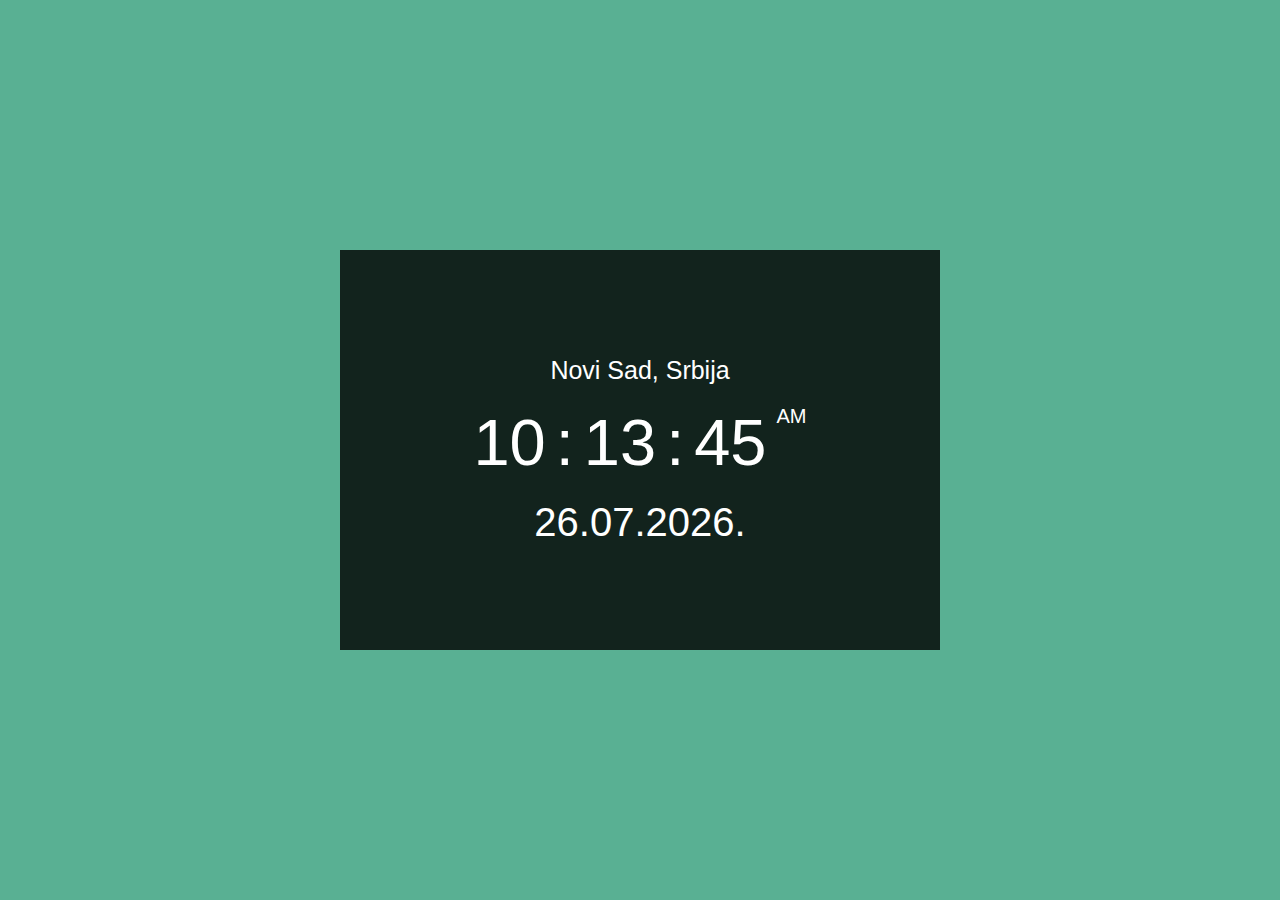
<file: easy/digital-clock/index.html>
<!DOCTYPE html>
<html lang="en">
  <head>
    <meta charset="UTF-8" />
    <meta http-equiv="X-UA-Compatible" content="IE=edge" />
    <meta name="viewport" content="width=device-width, initial-scale=1.0" />
    <link rel="stylesheet" href="style.css" />
    <script src="scirpt.js" defer></script>
    <title>Digital Clock</title>
  </head>
  <body>
    <div class="container">
      <div class="location">
        <p>Novi Sad, Srbija</p>
      </div>
      <div class="clock">
        <span id="hour">10</span>
        <span>:</span>
        <span id="minute">13</span>
        <span>:</span>
        <span id="second">45</span>
        <span id="session">AM</span>
      </div>
      <div class="date"></div>
    </div>
  </body>
</html>
</file>
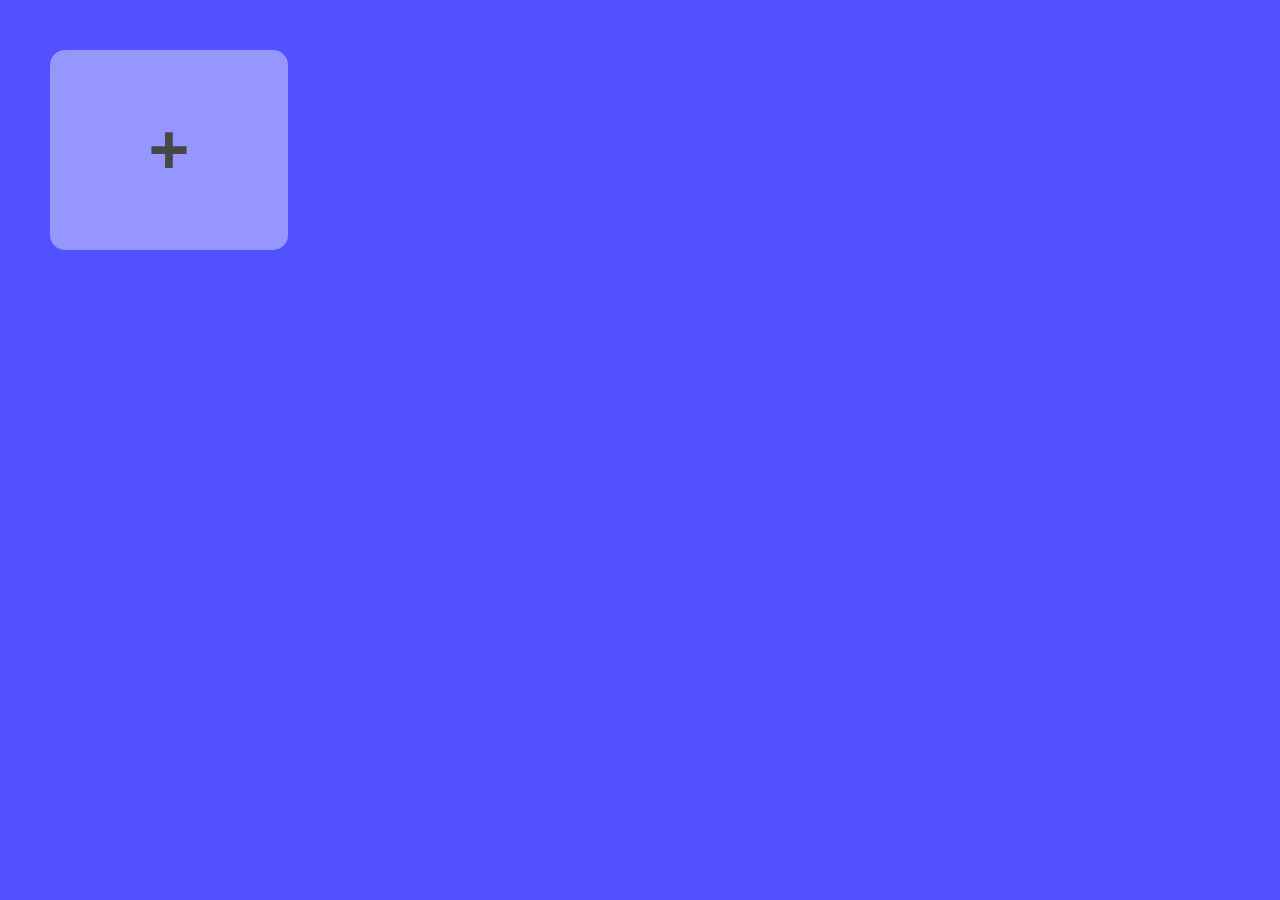
<file: easy/note-taking-app/index.html>
<!DOCTYPE html>
<html lang="en">
  <head>
    <meta charset="UTF-8" />
    <meta http-equiv="X-UA-Compatible" content="IE=edge" />
    <meta name="viewport" content="width=device-width, initial-scale=1.0" />
    <link rel="stylesheet" href="style.css" />
    <script src="scirpt.js" defer></script>
    <title>Note-Taking-App</title>
  </head>
  <body>
    <div class="container">
      <div class="new-note"><button class="add">+</button></div>
    </div>
  </body>
</html>
</file>
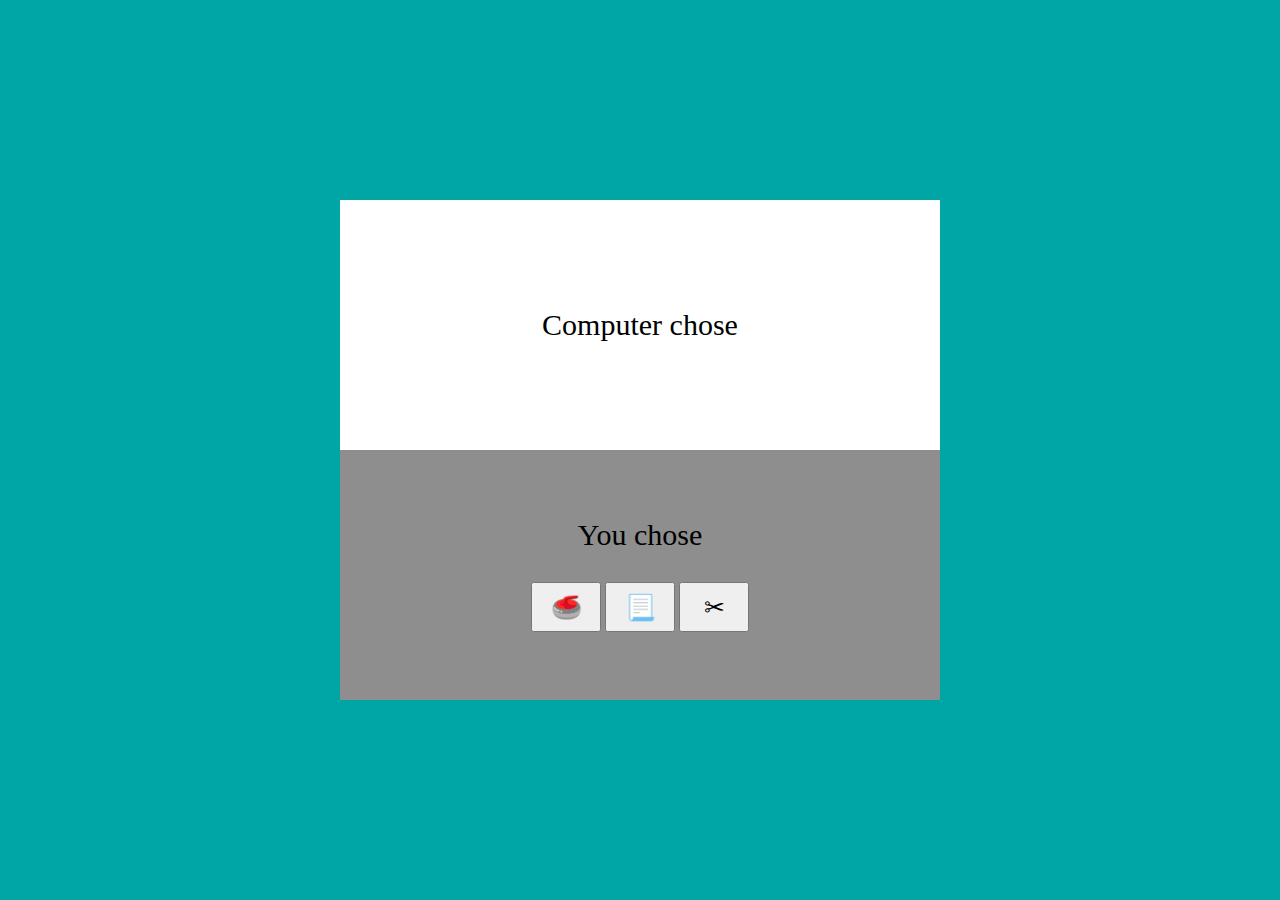
<file: easy/rock-papper-scissors/index.html>
<!DOCTYPE html>
<html lang="en">
  <head>
    <meta charset="UTF-8" />
    <meta http-equiv="X-UA-Compatible" content="IE=edge" />
    <meta name="viewport" content="width=device-width, initial-scale=1.0" />
    <link rel="stylesheet" href="style.css" />
    <script src="scirpt.js" defer></script>
    <title>Rock-Papper-Scissors</title>
  </head>
  <body>
    <div class="container">
      <div class="computer">
        <p>Computer chose <span class="computer-choise"></span></p>
      </div>
      <div class="player">
        <p>You chose <span class="your-choise"></span></p>
        <div class="buttons">
          <button class="rock">🥌</button>
          <button class="paper">📃</button>
          <button class="scissors">✂</button>
        </div>
      </div>
    </div>
  </body>
</html>
</file>
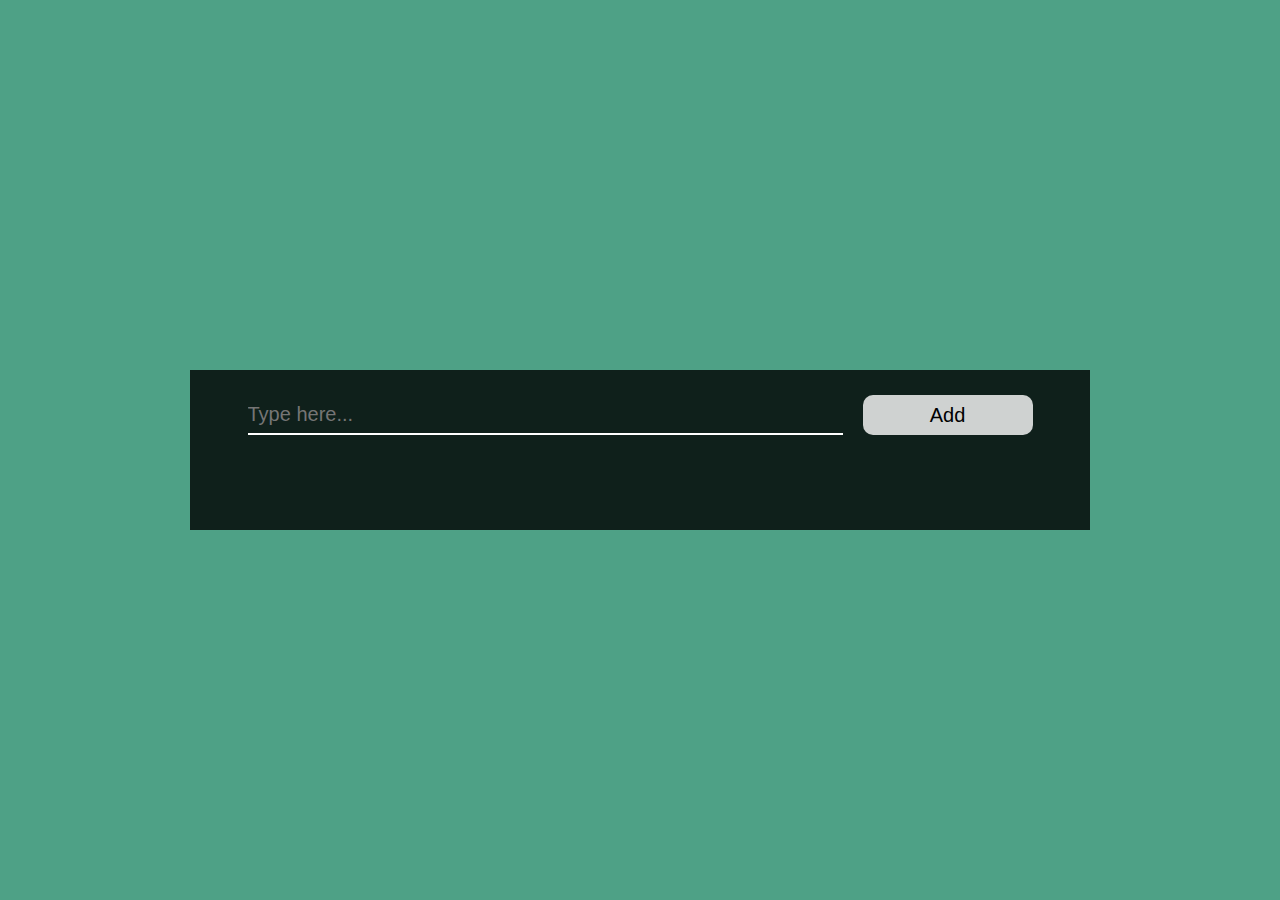
<file: easy/to-do-app/index.html>
<!DOCTYPE html>
<html lang="en">
  <head>
    <meta charset="UTF-8" />
    <meta http-equiv="X-UA-Compatible" content="IE=edge" />
    <meta name="viewport" content="width=device-width, initial-scale=1.0" />
    <link rel="stylesheet" href="style.css" />
    <script src="scirpt.js" defer></script>
    <title>To-Do App</title>
  </head>
  <body>
    <div class="container">
      <div class="input">
        <input type="text" placeholder="Type here..." class="inputText" />
        <button class="btnAdd">Add</button>
      </div>
      <div class="list">
        <!-- <div class="item">
          <p>Clean the room</p>
          <button>X</button>
        </div>
        <div class="item">
          <p>Feed the dog</p>
          <button>X</button>
        </div>
        <div class="item">
          <p>Study programming</p>
          <button>X</button>
        </div> -->
      </div>
    </div>
  </body>
</html>
</file>
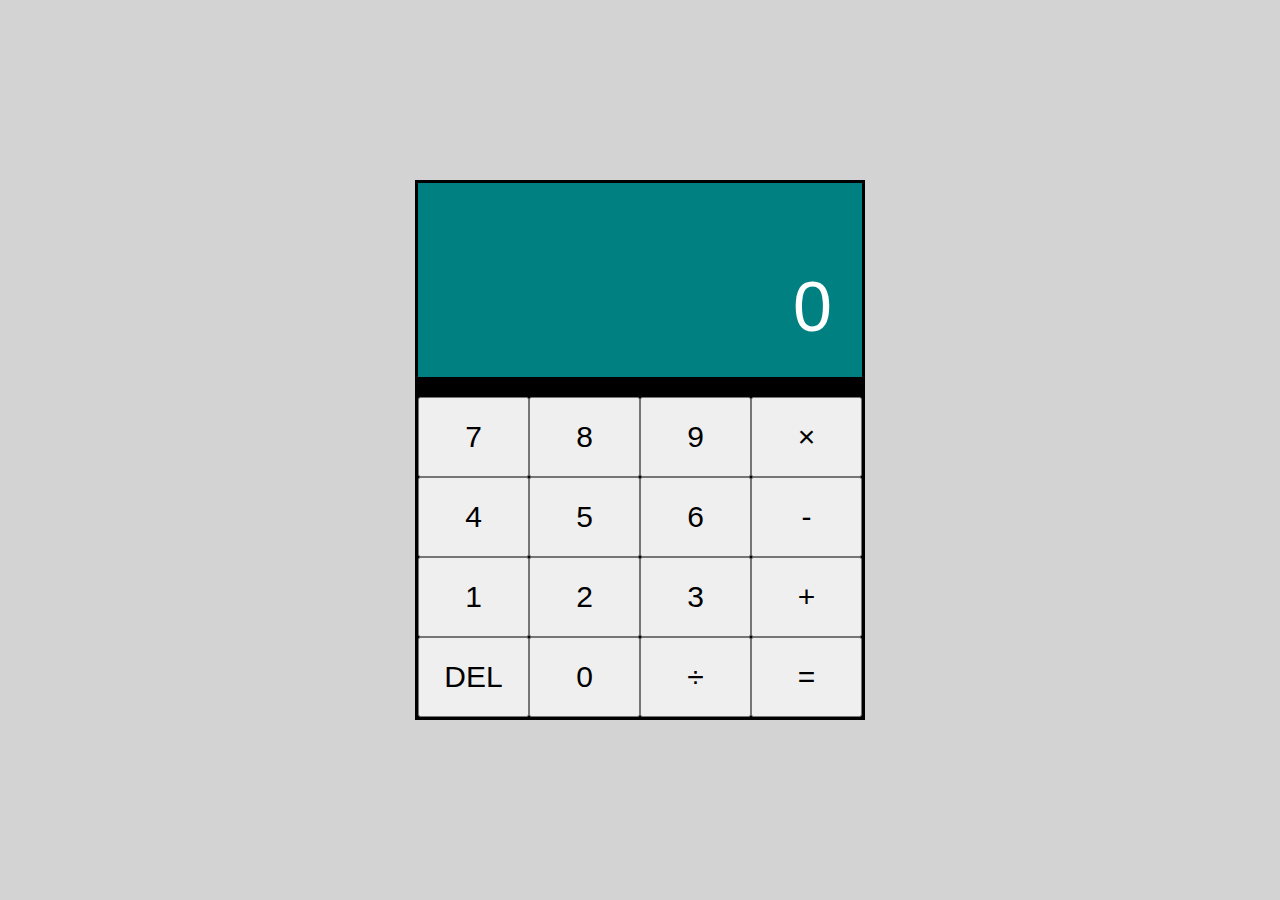
<file: medium/calculator/index.html>
<!DOCTYPE html>
<html lang="en">
  <head>
    <meta charset="UTF-8" />
    <meta http-equiv="X-UA-Compatible" content="IE=edge" />
    <meta name="viewport" content="width=device-width, initial-scale=1.0" />
    <link rel="stylesheet" href="style.css" />
    <script src="scirpt.js" defer></script>
    <title>Calculator</title>
  </head>
  <body>
    <div class="container">
      <div class="display">
        <span class="result">0</span>
      </div>
      <div class="keyboard">
        <button value="7">7</button>
        <button value="8">8</button>
        <button value="9">9</button>
        <button value="*">×</button>
        <button value="4">4</button>
        <button value="5">5</button>
        <button value="6">6</button>
        <button value="-">-</button>
        <button value="1">1</button>
        <button value="2">2</button>
        <button value="3">3</button>
        <button value="+">+</button>
        <button value="delete">DEL</button>
        <button value="0">0</button>
        <button value="/">÷</button>
        <button value="=">=</button>
      </div>
    </div>
  </body>
</html>
</file>
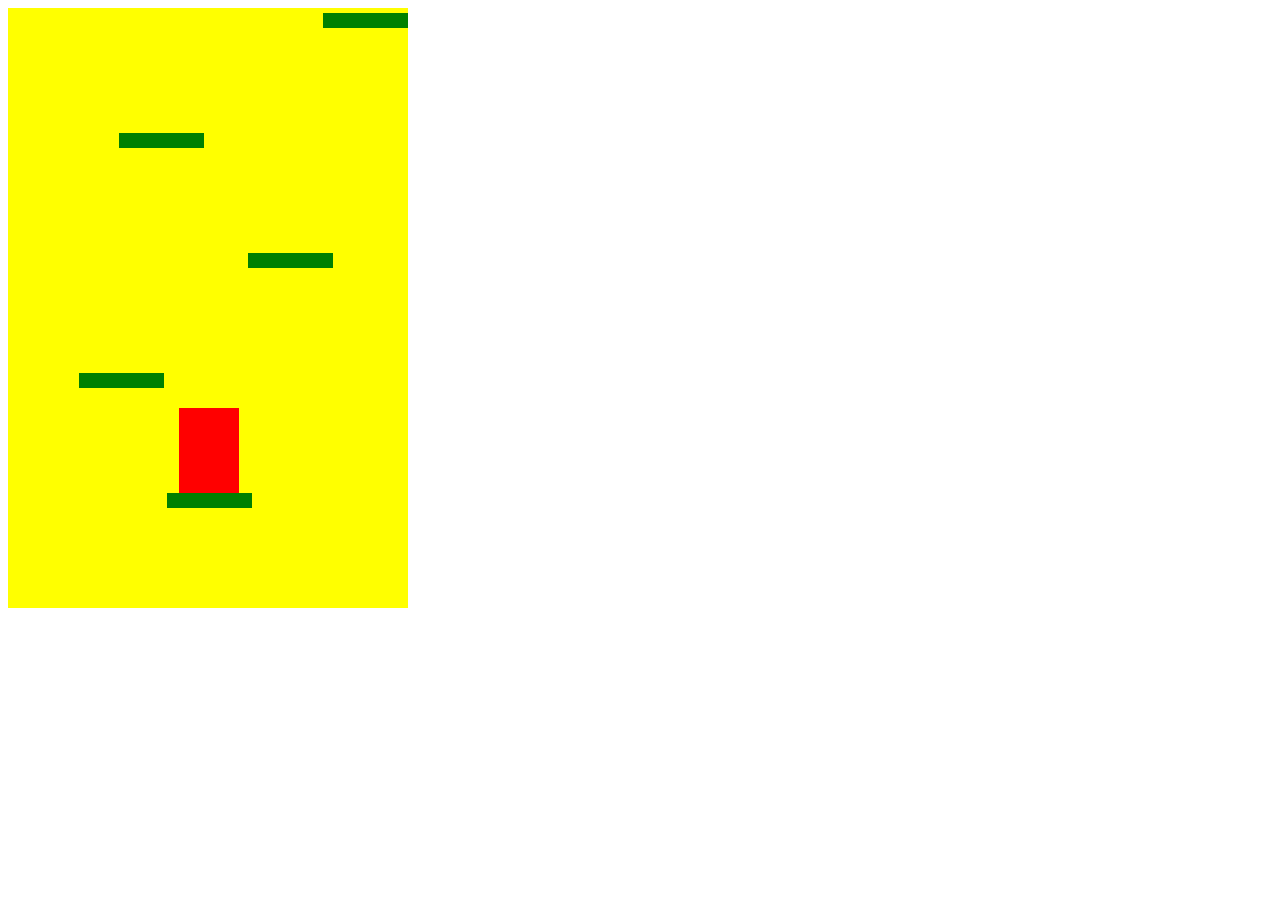
<file: medium/jeopardy/index.html>
<!DOCTYPE html>
<html lang="en">
  <head>
    <meta charset="UTF-8" />
    <meta http-equiv="X-UA-Compatible" content="IE=edge" />
    <meta name="viewport" content="width=device-width, initial-scale=1.0" />
    <link rel="stylesheet" href="style.css" />
    <script src="script.js" defer></script>
    <title>Doodle-Jump</title>
  </head>
  <body>
    <div class="grid"></div>
  </body>
</html>
</file>
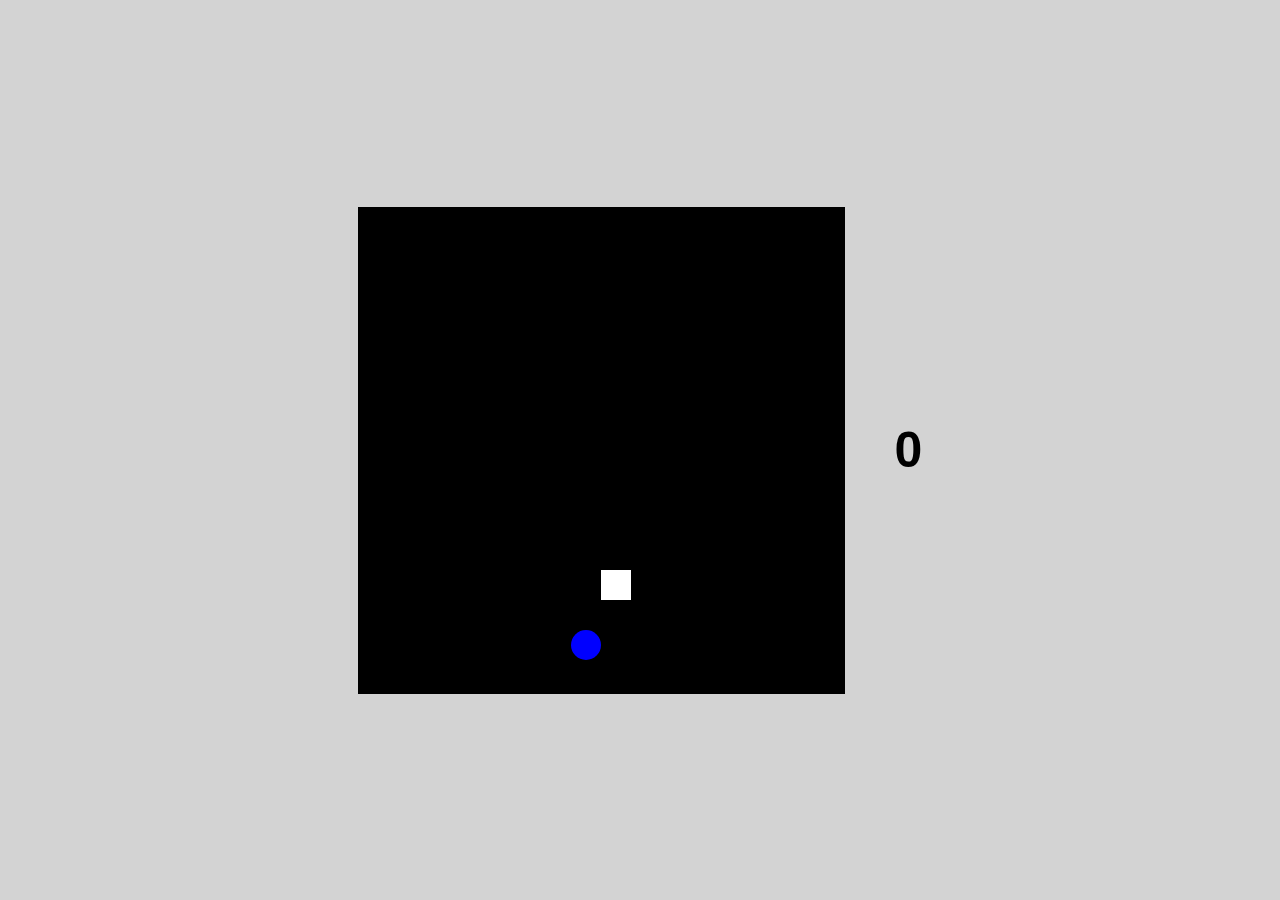
<file: medium/snake/index.html>
<!DOCTYPE html>
<html lang="en">
  <head>
    <meta charset="UTF-8" />
    <meta http-equiv="X-UA-Compatible" content="IE=edge" />
    <meta name="viewport" content="width=device-width, initial-scale=1.0" />
    <link rel="stylesheet" href="style.css" />
    <script src="scirpt.js" defer></script>
    <title>Snake-Game</title>
  </head>
  <body>
    <div class="container"></div>
    <div class="points"><h2>0</h2></div>
  </body>
</html>
</file>
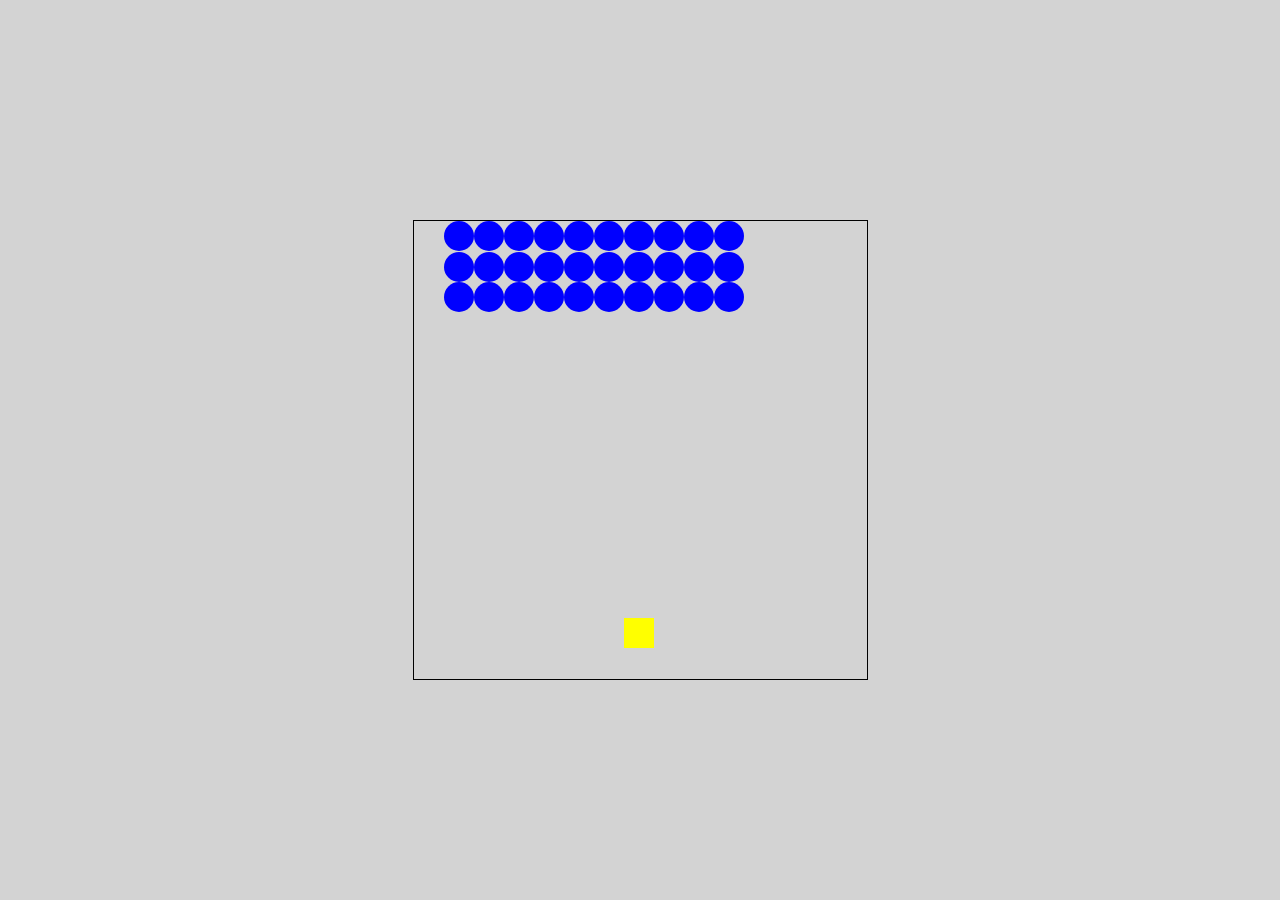
<file: medium/space-invaders/index.html>
<!DOCTYPE html>
<html lang="en">
  <head>
    <meta charset="UTF-8" />
    <meta http-equiv="X-UA-Compatible" content="IE=edge" />
    <meta name="viewport" content="width=device-width, initial-scale=1.0" />
    <link rel="stylesheet" href="style.css" />
    <script src="scirpt.js" defer></script>
    <title>Space-Invaders</title>
  </head>
  <body>
    <div class="container"></div>
  </body>
</html>
</file>
<file: easy/digital-clock/style.css>
* {
  margin: 0;
  padding: 0;
  box-sizing: border-box;
}

body {
  font-family: sans-serif;
  background-color: rgb(89, 176, 147);
  height: 100vh;
  color: #fff;

  display: flex;
  align-items: center;
  justify-content: center;
}

.container {
  background-color: rgba(0, 0, 0, 0.8);
  height: 400px;
  width: 600px;

  display: flex;
  justify-content: center;
  align-items: center;
  flex-direction: column;
  gap: 20px;
}

.location {
  font-size: 25px;
}

.clock {
  display: flex;
  gap: 10px;

  font-size: 65px;
}

.clock #session {
  font-size: 20px;
}

.date {
  font-size: 40px;
}
</file>
<file: easy/note-taking-app/style.css>
* {
  margin: 0;
  padding: 0;
  box-sizing: border-box;
}

body {
  background-color: rgb(81, 81, 255);
  padding: 50px;
}

.container {
  width: 720px;
  display: grid;
  grid-template-columns: 1fr 1fr 1fr;
  gap: 20px;
}

.new-note {
  height: 200px;
  width: 238px;
  background-color: rgba(255, 255, 255, 0.4);
  display: flex;
  align-items: center;
  justify-content: center;
  border-radius: 15px;
}
.new-note button {
  font-size: 70px;
  font-weight: bold;
  color: rgb(71, 71, 71);
  border: none;
  background: none;
  cursor: pointer;
  height: 200px;
  width: 238px;
}

textarea {
  height: 200px;
  width: 238px;
  border-radius: 15px;
  resize: none;
  font-size: 25px;
  padding: 15px;
}
</file>
<file: easy/rock-papper-scissors/style.css>
* {
  margin: 0;
  padding: 0;
  box-sizing: border-box;
}

body {
  background-color: rgb(0, 166, 166);
  height: 100vh;

  display: flex;
  justify-content: center;
  align-items: center;
}

.container {
  height: 500px;
  width: 600px;
  background-color: rgba(0, 0, 0, 0.8);
}

.computer {
  height: 250px;
  width: 100%;
  background-color: #fff;
  display: flex;
  justify-content: center;
  align-items: center;
}

.computer p {
  font-size: 30px;
}

.player {
  height: 250px;
  width: 100%;
  background-color: rgb(142, 142, 142);
  display: flex;
  flex-direction: column;
  justify-content: center;
  align-items: center;
  gap: 30px;
}

.player p {
  font-size: 30px;
}

button {
  height: 50px;
  width: 70px;
  font-size: 25px;
  cursor: pointer;
}
</file>
<file: easy/to-do-app/style.css>
* {
  margin: 0;
  padding: 0;
  box-sizing: border-box;
}

body {
  background-color: rgb(78, 161, 134);
  font-family: sans-serif;
  height: 100vh;

  display: flex;
  justify-content: center;
  align-items: center;
}

.container {
  /* height: 400px; */
  width: 900px;
  background-color: rgba(0, 0, 0, 0.8);
  padding: 25px;
  display: flex;
  flex-direction: column;
  gap: 20px;
}

.input {
  width: 100%;
  display: flex;
  justify-content: center;
  gap: 20px;
}

.input input {
  height: 40px;
  width: 70%;
  background: none;
  border: none;
  border-bottom: 2px solid #fff;
  color: #fff;
  font-size: 20px;
}

.input button {
  width: 20%;
  height: 40px;
  background-color: rgba(255, 255, 255, 0.8);
  cursor: pointer;
  border: none;
  border-radius: 10px;
  font-size: 20px;
}

.list {
  display: flex;
  flex-direction: column;
  justify-content: center;
  gap: 20px;
  align-items: center;
  padding: 25px;
}

.item {
  width: 100%;
  background-color: rgba(255, 255, 255, 0.8);
  height: 50px;
  padding: 0 20px;

  display: flex;
  justify-content: space-between;
  align-items: center;
}

p {
  font-size: 25px;
}

.item button {
  height: 20px;
  width: 20px;
  font-size: 17px;
  font-weight: bold;
  text-align: center;
  background: red;
  border: none;
  color: #fff;
  cursor: pointer;
}
</file>
<file: medium/calculator/style.css>
* {
  margin: 0;
  padding: 0;
  box-sizing: border-box;
}

body {
  font-family: sans-serif;
  background-color: lightgrey;
  height: 100vh;
  color: #fff;

  display: flex;
  align-items: center;
  justify-content: center;
}

.container {
  background-color: black;
  height: 540px;
  width: 450px;
  border: 3px solid black;

  display: flex;
  flex-direction: column;
  gap: 20px;
}

.display {
  height: 200px;
  width: 100%;
  padding: 30px;
  background-color: rgba(0, 255, 255, 0.5);

  display: flex;
  align-items: flex-end;
  justify-content: flex-end;
}

.result {
  font-size: 70px;
}

.keyboard {
  display: grid;
  grid-template-columns: 1fr 1fr 1fr 1fr;
}

button {
  height: 80px;
  font-size: 30px;
  cursor: pointer;
}
</file>
<file: medium/jeopardy/style.css>
.grid {
  height: 600px;
  width: 400px;
  background-color: yellow;
  position: relative;
}

.doodler {
  background-color: red;
  height: 85px;
  width: 60px;
  position: absolute;
}

.platform {
  height: 15px;
  width: 85px;
  background-color: green;
  position: absolute;
}
</file>
<file: medium/snake/style.css>
* {
  margin: 0;
  padding: 0;
  box-sizing: border-box;
}

body {
  font-family: sans-serif;
  background-color: lightgrey;
  height: 100vh;

  display: flex;
  align-items: center;
  justify-content: center;
  gap: 50px;
}

.container {
  background-color: black;
  height: 487px;
  width: 487px;
  border: 3px solid black;

  display: flex;
  flex-wrap: wrap;
}

.square {
  height: 30px;
  width: 30px;
}

.snake {
  height: 30px;
  width: 30px;
  background-color: #fff;
}

.food {
  height: 30px;
  width: 30px;
  border-radius: 50%;
  background-color: blue;
}

h2 {
  font-size: 50px;
}
</file>
<file: medium/space-invaders/style.css>
* {
  margin: 0;
  padding: 0;
  box-sizing: border-box;
}

body {
  font-family: sans-serif;
  background-color: lightgrey;
  height: 100vh;

  display: flex;
  align-items: center;
  justify-content: center;
}

.container {
  border: 1px solid black;
  width: 455px;
  height: 460px;
  display: flex;
  flex-wrap: wrap;
}

.square {
  width: 30px;
  height: 30px;
}

.invader {
  width: 30px;
  height: 30px;
  border-radius: 50%;
  background-color: blue;
}

.player {
  width: 30px;
  height: 30px;
  background-color: yellow;
}

.bullet {
  width: 30px;
  height: 30px;
  background-color: red;
}
</file>
